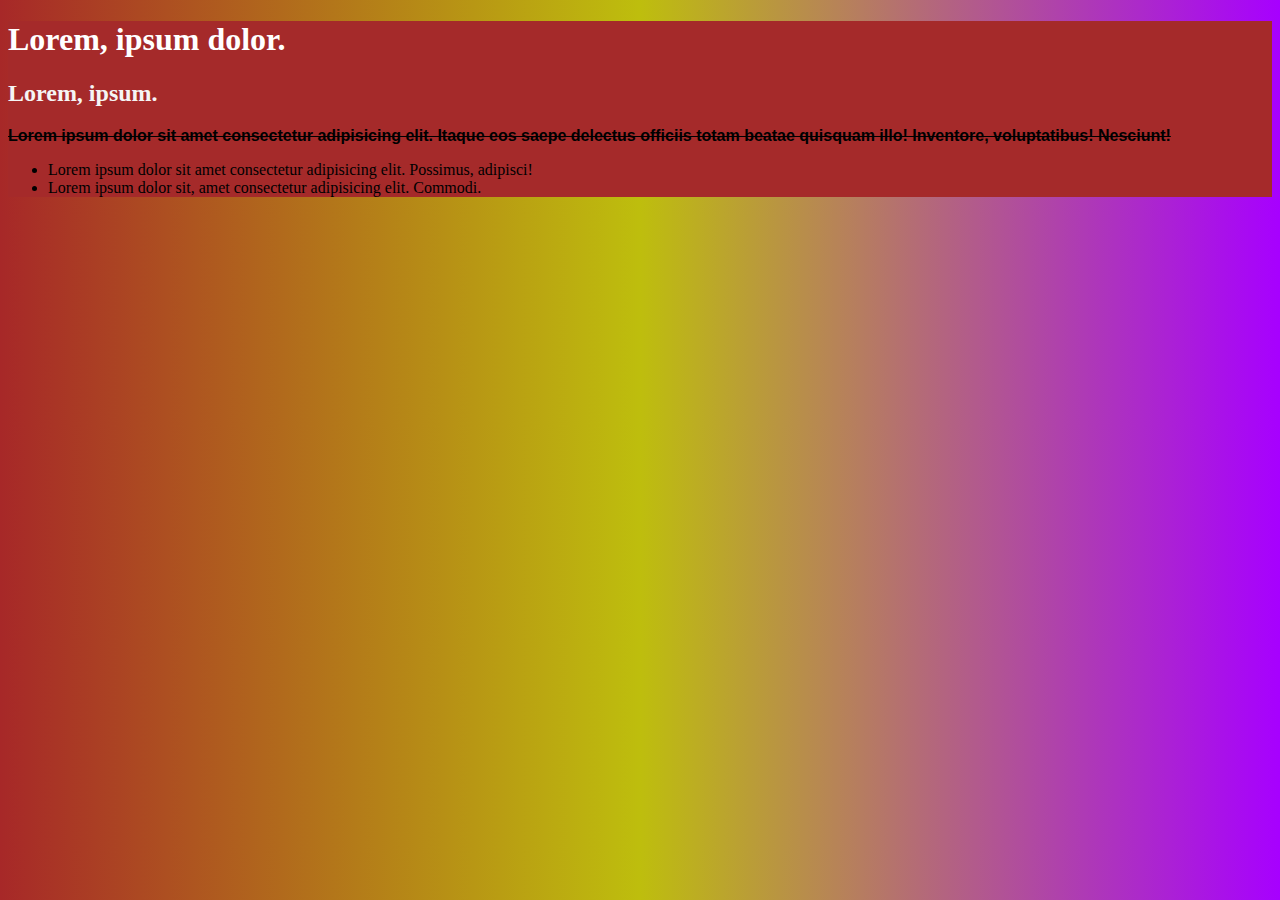
<file: 09.11.24/index.html>
<!DOCTYPE html>
<html lang="en">
<head>
    <meta charset="UTF-8">
    <meta name="viewport" content="width=device-width, initial-scale=1.0">
    <title>Document</title>

<style>
p{
    font-family: 'Gill Sans', 'Gill Sans MT', Calibri, 'Trebuchet MS', sans-serif;
}
p{
    font-size: 16px;
}
p{
    font-weight: 900;
}
p{
    text-decoration: line-through;
}

body{background: rgb(167,40,40);
    background: linear-gradient(90deg, rgba(167,40,40,1) 0%, rgba(190,190,13,1) 50%, rgba(167,0,255,1) 100%);}

div{
    background-color:brown;
}
div:hover{
    background-color: red;
}
</style>


</head>
<body>
    <div>

<h1

style=" color:white; "
>
 Lorem, ipsum dolor.
</h1>
<h2
style=" color: whitesmoke; "
>
Lorem, ipsum.
</h2>
<p>
    Lorem ipsum dolor sit amet consectetur adipisicing elit. Itaque eos saepe delectus officiis totam beatae quisquam illo! Inventore, voluptatibus! Nesciunt!
</p>
<ul>

<li>Lorem ipsum dolor sit amet consectetur adipisicing elit. Possimus, adipisci!</li>
<li>Lorem ipsum dolor sit, amet consectetur adipisicing elit. Commodi.</li>
</ul>
    </div>
</body>
</html>
</file>
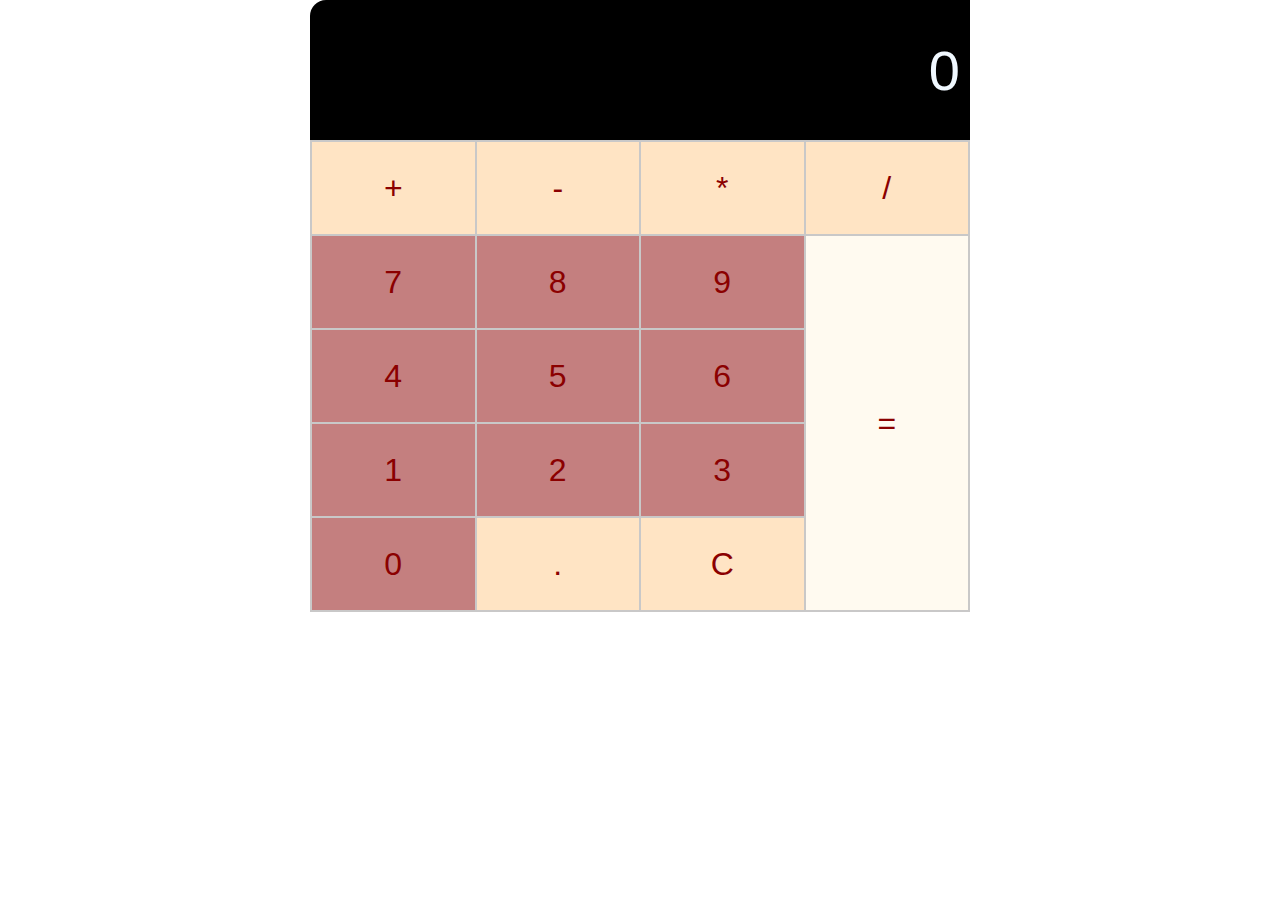
<file: калькулятор/index.html>
<!DOCTYPE html>
<html lang="en">
  <head>
    <meta charset="UTF-8" />
    <meta name="viewport" content="width=device-width, initial-scale=1.0" />
    <title>Document</title>
    <link rel="stylesheet" href="style.css" />
  </head>
  <body>
    <div class="calculator">
      <input
        readonly
        value="0"
        type="text"
        class="calculator__display"
        id="calculator-display"
      />
      <div class="calculator__keys" id="calculator-keys">
        <button
          class="calculator__key calculator__key--operator"
          data-action="plus"
        >
          +
        </button>
        <button
          class="calculator__key calculator__key--operator"
          data-action="minus"
        >
          -
        </button>
        <button
          class="calculator__key calculator__key--operator"
          data-action="multiply"
        >
          *
        </button>
        <button
          class="calculator__key calculator__key--operator"
          data-action="division"
        >
          /
        </button>

        <button class="calculator__key calculator__key--number">7</button
        ><button class="calculator__key calculator__key--number">8</button
        ><button class="calculator__key calculator__key--number">9</button
        ><button class="calculator__key calculator__key--number">4</button
        ><button class="calculator__key calculator__key--number">5</button
        ><button class="calculator__key calculator__key--number">6</button
        ><button class="calculator__key calculator__key--number">1</button
        ><button class="calculator__key calculator__key--number">2</button
        ><button class="calculator__key calculator__key--number">3</button
        ><button class="calculator__key calculator__key--number">0</button>

        <button
          class="calculator__key calculator__key--operator"
          data-action="decimal"
        >
          .
        </button>

        <button
          class="calculator__key calculator__key--operator"
          data-action="clear"
        >
          C
        </button>

        <button
          class="calculator__key calculator__key--equal"
          data-action="equal"
        >
          =
        </button>
      </div>
    </div>
    <script src="main.js"></script>
  </body>
</html>
</file>
<file: калькулятор/style.css>
*{
    box-sizing: border-box;
    margin: 0;
    padding: 0;
}
button {
    border: none;
}
.main {
    max-width: 1200px;
    width: 100%;
    margin: 0 auto;
    padding: 0 15px;
}
.main-title {
font-size: 48px;
text-align: center;
margin-bottom: 24px;
}
.calculator{
    width: 660px;
    height: 612px;
    margin: 0 auto;
}
.calculator__display {
    height: 140px;
    max-width: 100%;
    background-color: black;
    color: aliceblue;
    border-top-left-radius: 16px;
    border-top-left-radius: 16px;
    border: none;
    padding: 10px;
    font-size: 56px;
    text-align: right;
}
.calculator__keys {
    border: 1px solid #c9c8c8;
    display: grid;
    grid-template-columns: repeat(4, 1fr);
    grid-template-rows: repeat(5,94px);
}
.calculator__key {
    border: 1px solid #c9c8c8;
    font-size: 32px;
    padding: 10px;
    color: darkred;
    cursor: pointer;
}
.calculator__key--operator {
    background-color: bisque;
    transition: backgroun-color 0.15s linear;
}
.calculator__key--operator:hover {
    background-color:rgb(174, 141, 97) ;
    transition: background-color 0.15s linear;
}
.calculator__key--operator:active{
    background-color: rgb(111, 78, 28);
    transition:background-color 0.15s linear;
}
.calculator__key--number {
    background-color: rgb(196, 127, 127);
}
.calculator__key:hover {
    background-color: dimgray;
    transition: background-color 0.15s linear;
}
.calculator__key:active {
    background-color: rgb(143, 110, 110);
    transition: background-color 0.15s linear;
}
.calculator__key--equal {
    background-color: floralwhite;
    grid-row: -1 / 2;
    grid-column: -1 / 4;
}
.calculator__key--equal:hover {
    background-color: gainsboro;
    transition: background-color 0.15s linear;
}
.calculator__key--equal:active{
    background-color: ghostwhite;
    transition: background-color 0.15s linear;
}
</file>
